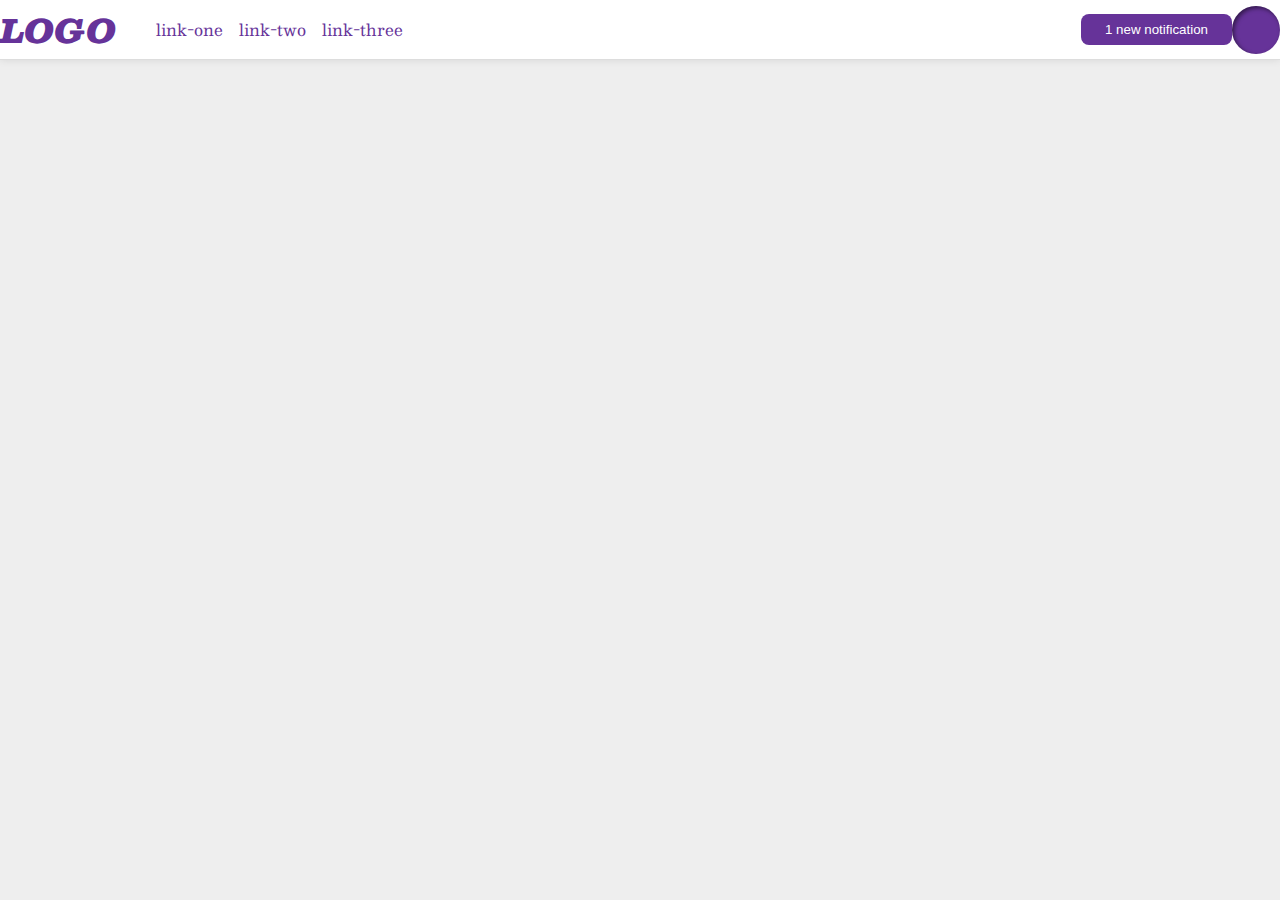
<file: flex/03-flex-header-2/index.html>
<!DOCTYPE html>
<html lang="en">
<head>
	<meta charset="UTF-8">
	<meta content="IE=edge" http-equiv="X-UA-Compatible">
	<meta content="width=device-width, initial-scale=1.0" name="viewport">
	<title>Flex Header 2</title>
	<link href="style.css" rel="stylesheet">
</head>
<body>
	<div class="header">
		<div class="left">
			<div class="logo">
				LOGO
			</div>
			<ul class="links">
				<li><a href="https://google.com">link-one</a></li>
				<li><a href="https://google.com">link-two</a></li>
				<li><a href="https://google.com">link-three</a></li>
			</ul>
		</div>
		<div class="right">
			<button class="notifications">
				1 new notification
			</button>
			<div class="profile-image"></div>
		</div>
	</div>
</body>
</html>
</file>
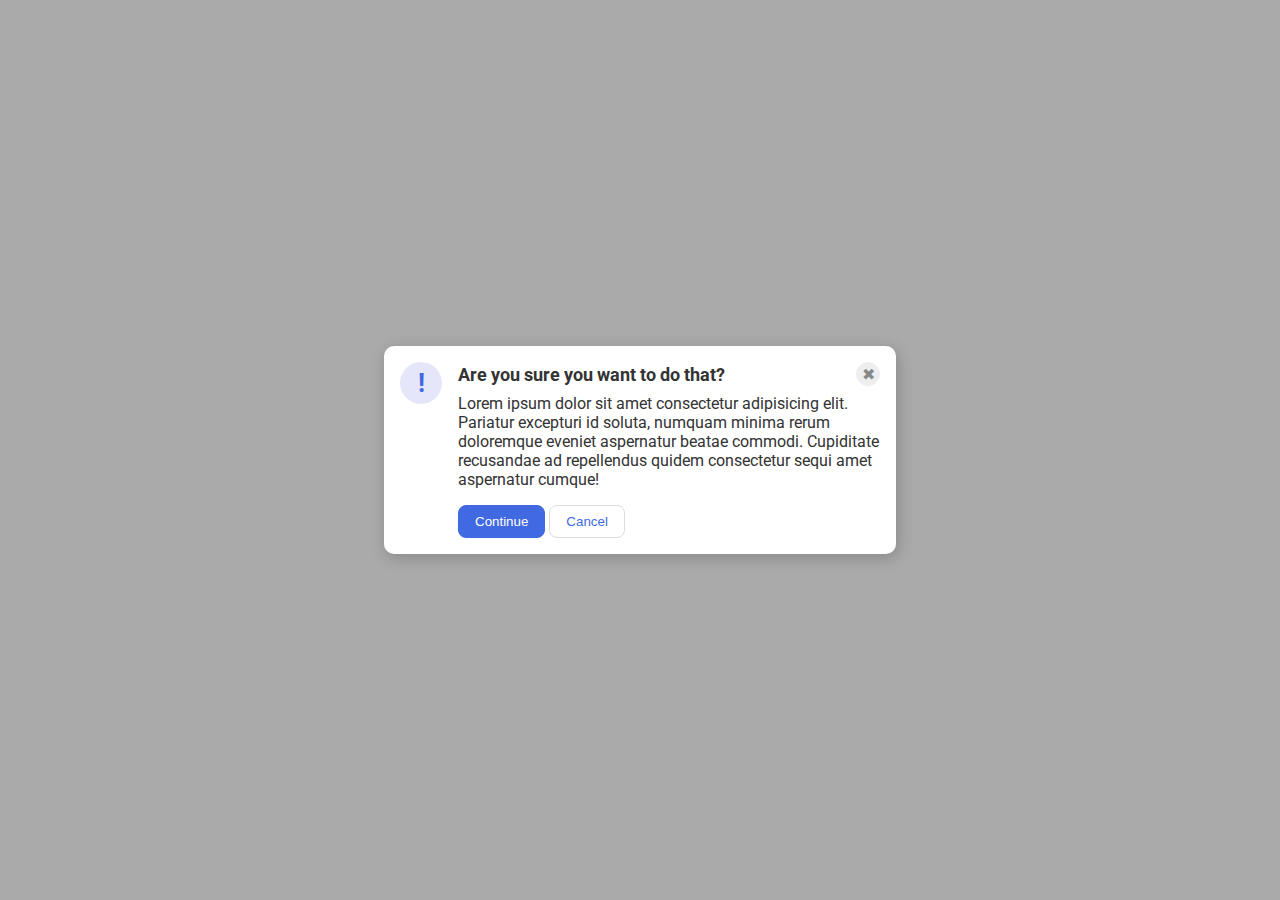
<file: flex/05-flex-modal/index.html>
<!DOCTYPE html>
<html lang="en">
<head>
	<meta charset="UTF-8">
	<meta content="IE=edge" http-equiv="X-UA-Compatible">
	<meta content="width=device-width, initial-scale=1.0" name="viewport">
	<link href="style.css" rel="stylesheet">
	<title>Modal</title>
</head>
<body>
	<div class="modal">
		<div class="icon">!</div>
		<div class="container">
			<div class="header">
				Are you sure you want to do that?
				<button class="close-button">✖</button>
			</div>
			<div class="text">
				Lorem ipsum dolor sit amet consectetur adipisicing elit. Pariatur excepturi id soluta, numquam
				minima rerum doloremque eveniet aspernatur beatae commodi. Cupiditate recusandae ad repellendus
				quidem consectetur sequi amet aspernatur cumque!
			</div>
			<button class="continue">Continue</button>
			<button class="cancel">Cancel</button>
		</div>
	</div>
</body>
</html>
</file>
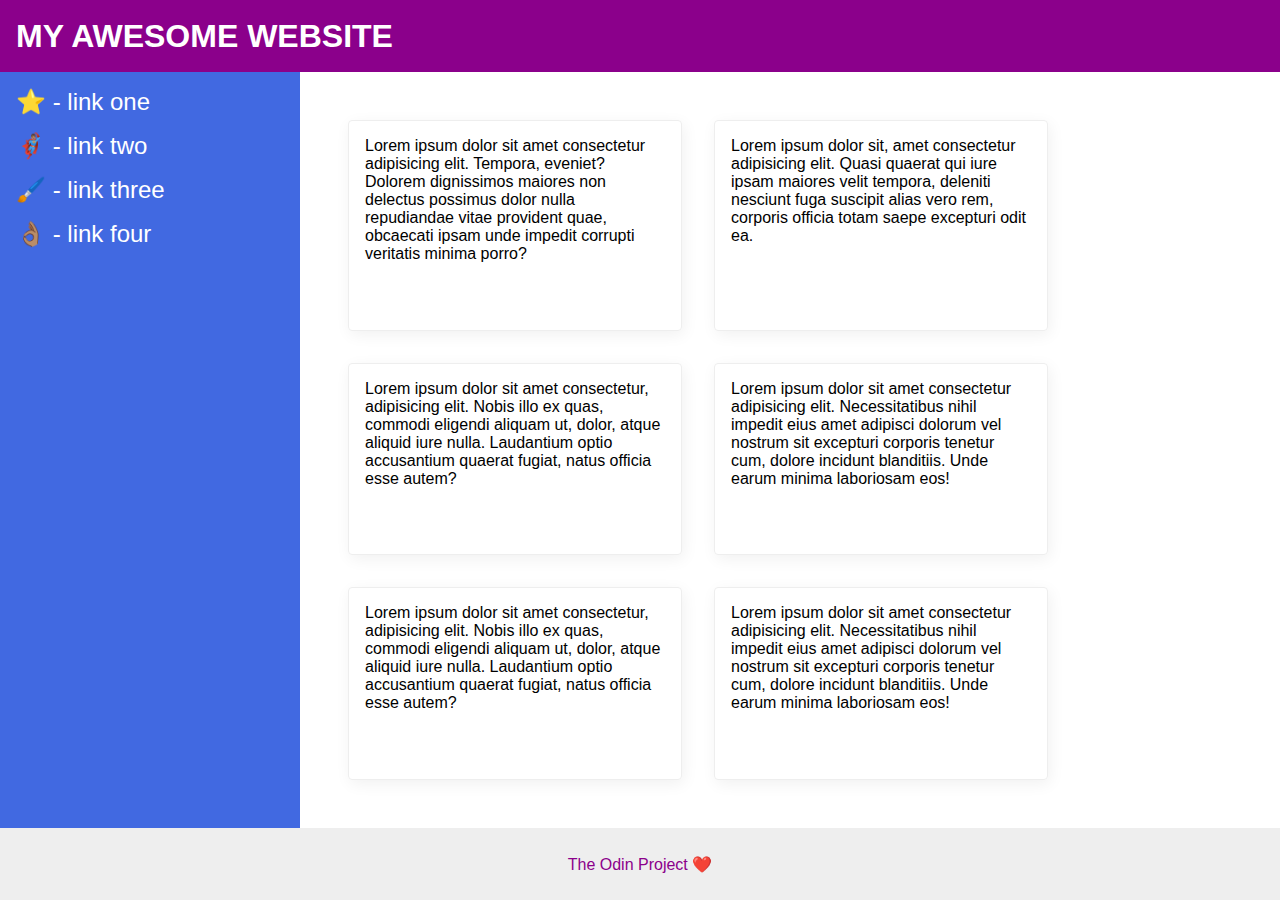
<file: flex/07-flex-layout-2/index.html>
<!DOCTYPE html>
<html lang="en">
<head>
	<meta charset="UTF-8">
	<meta content="IE=edge" http-equiv="X-UA-Compatible">
	<meta content="width=device-width, initial-scale=1.0" name="viewport">
	<title>The Holy Grail</title>
	<link href="style.css" rel="stylesheet">
</head>
<body>
	<div class="header">
		MY AWESOME WEBSITE
	</div>
	<div class="body">
		<div class="sidebar">
			<ul>
				<li><a href="#">⭐ - link one</a></li>
				<li><a href="#">🦸🏽‍♂️ - link two</a></li>
				<li><a href="#">🖌️ - link three</a></li>
				<li><a href="#">👌🏽 - link four</a></li>
			</ul>
		</div>
		<div class="container">
			<div class="card">Lorem ipsum dolor sit amet consectetur adipisicing elit. Tempora, eveniet? Dolorem
				dignissimos
				maiores non delectus possimus dolor nulla repudiandae vitae provident quae, obcaecati ipsam unde impedit
				corrupti veritatis minima porro?
			</div>
			<div class="card">Lorem ipsum dolor sit, amet consectetur adipisicing elit. Quasi quaerat qui iure ipsam
				maiores
				velit tempora, deleniti nesciunt fuga suscipit alias vero rem, corporis officia totam saepe excepturi
				odit
				ea.
			</div>
			<div class="card">Lorem ipsum dolor sit amet consectetur, adipisicing elit. Nobis illo ex quas, commodi
				eligendi
				aliquam ut, dolor, atque aliquid iure nulla. Laudantium optio accusantium quaerat fugiat, natus officia
				esse
				autem?
			</div>
			<div class="card">Lorem ipsum dolor sit amet consectetur adipisicing elit. Necessitatibus nihil impedit eius
				amet
				adipisci dolorum vel nostrum sit excepturi corporis tenetur cum, dolore incidunt blanditiis. Unde earum
				minima
				laboriosam eos!
			</div>
			<div class="card">Lorem ipsum dolor sit amet consectetur, adipisicing elit. Nobis illo ex quas, commodi
				eligendi
				aliquam ut, dolor, atque aliquid iure nulla. Laudantium optio accusantium quaerat fugiat, natus officia
				esse
				autem?
			</div>
			<div class="card">Lorem ipsum dolor sit amet consectetur adipisicing elit. Necessitatibus nihil impedit eius
				amet
				adipisci dolorum vel nostrum sit excepturi corporis tenetur cum, dolore incidunt blanditiis. Unde earum
				minima
				laboriosam eos!
			</div>

		</div>
	</div>
	<div class="footer">
		The Odin Project ❤️
	</div>
</body>
</html>
</file>
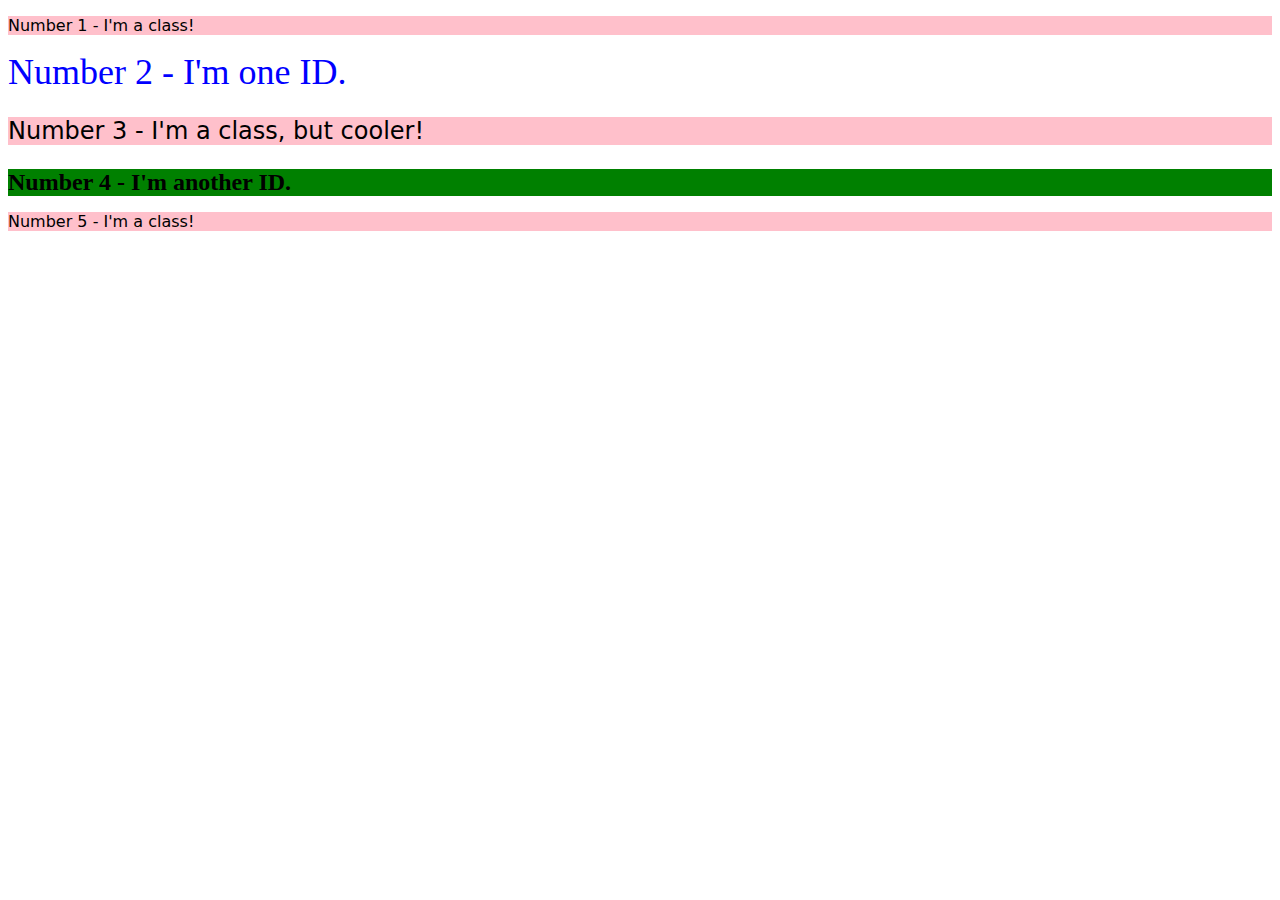
<file: foundations/02-class-id-selectors/index.html>
<!DOCTYPE html>
<html lang="en">
  <head>
    <meta charset="UTF-8">
    <meta http-equiv="X-UA-Compatible" content="IE=edge">
    <meta name="viewport" content="width=device-width, initial-scale=1.0">
    <title>Class and ID Selectors</title>
    <link rel="stylesheet" href="style.css">
  </head>
  <body>
    <p class="odd">Number 1 - I'm a class!</p>
    <div class="even" id="second">Number 2 - I'm one ID.</div>
    <p class="odd adjust-font-size" id="3rd">Number 3 - I'm a class, but cooler!</p>
    <div class="even" id="fourth">Number 4 - I'm another ID.</div>
    <p class="odd">Number 5 - I'm a class!</p>
  </body>
</html>
</file>
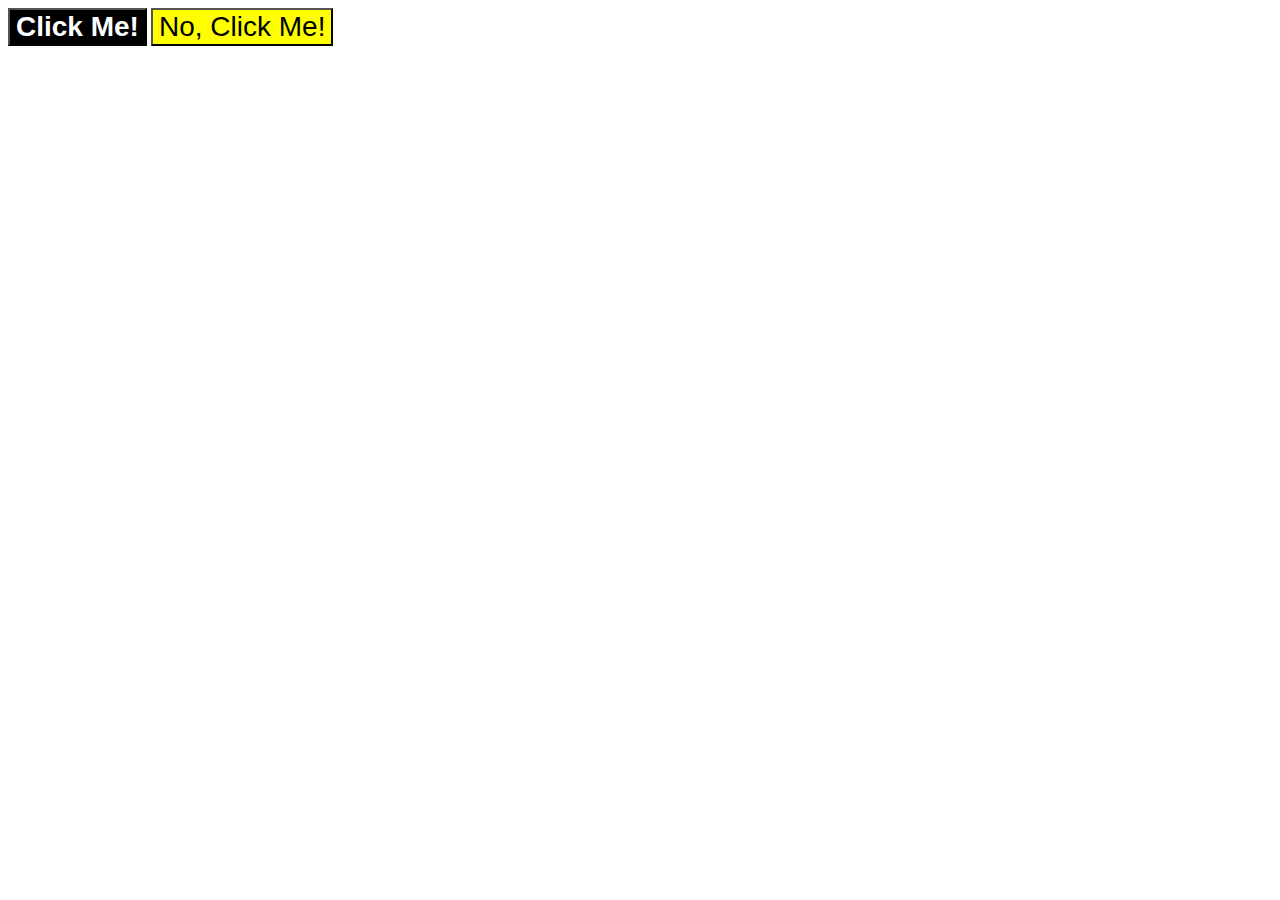
<file: foundations/03-grouping-selectors/index.html>
<!DOCTYPE html>
<html lang="en">
  <head>
    <meta charset="UTF-8">
    <meta http-equiv="X-UA-Compatible" content="IE=edge">
    <meta name="viewport" content="width=device-width, initial-scale=1.0">
    <title>Grouping Selectors</title>
    <link rel="stylesheet" href="style.css">
  </head>
  <body>
    <button class="font button1">Click Me!</button>
    <button class="font button2">No, Click Me!</button>
  </body>
</html>
</file>
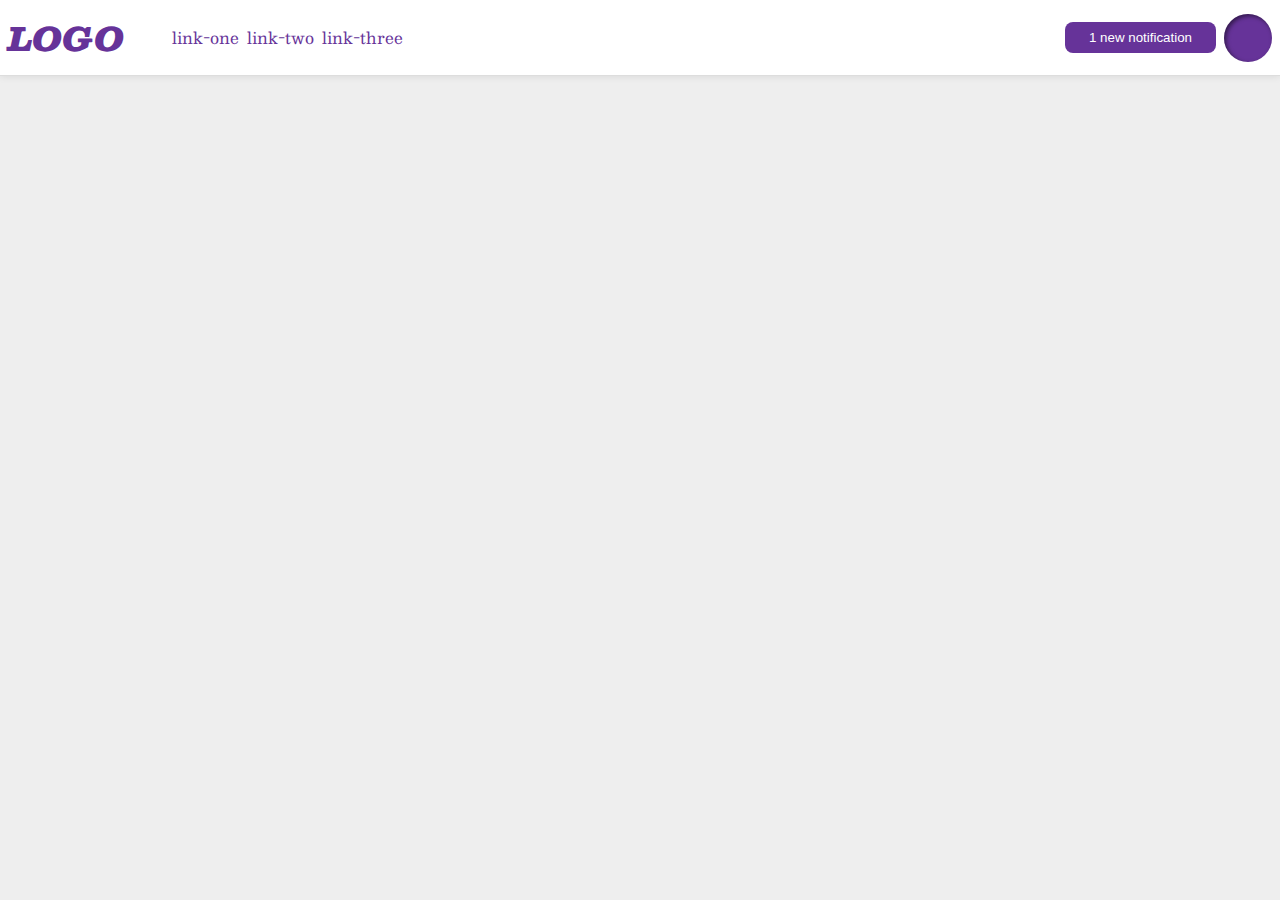
<file: foundations/flex/03-flex-header-2/index.html>
<!DOCTYPE html>
<html lang="en">
<head>
    <meta charset="UTF-8">
    <meta http-equiv="X-UA-Compatible" content="IE=edge">
    <meta name="viewport" content="width=device-width, initial-scale=1.0">
    <title>Flex Header 2</title>
    <link rel="stylesheet" href="style.css">
</head>
<body>
<div class="header">
    <div class="header-left">
        <div class="logo">
            LOGO
        </div>
        <ul class="links">
            <li><a href="https://google.com">link-one</a></li>
            <li><a href="https://google.com">link-two</a></li>
            <li><a href="https://google.com">link-three</a></li>
        </ul>
    </div>
    <div class="header-right">
        <button class="notifications">
            1 new notification
        </button>
        <div class="profile-image"></div>
    </div>
</div>
</body>
</html>
</file>
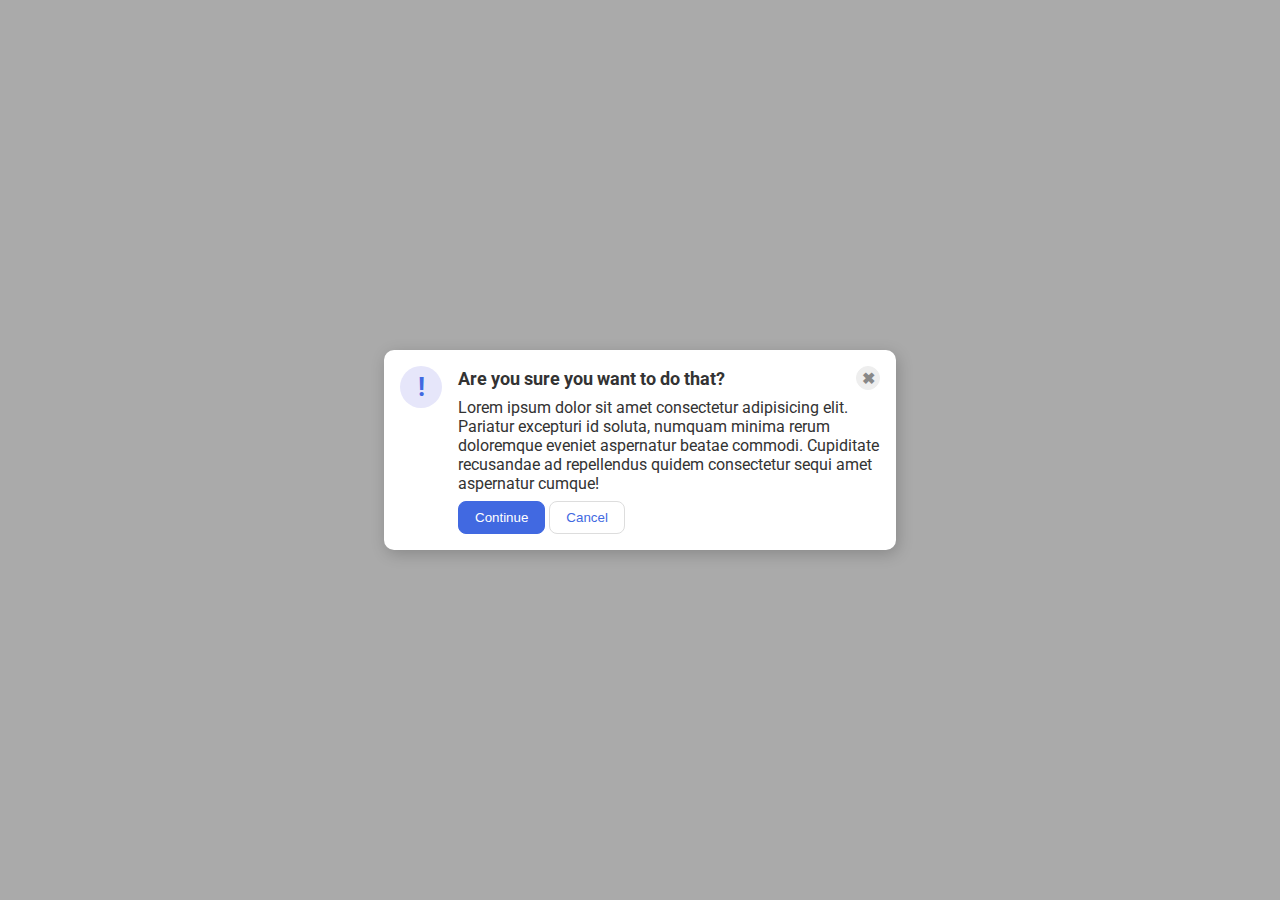
<file: foundations/flex/05-flex-modal/index.html>
<!DOCTYPE html>
<html lang="en">
<head>
    <meta charset="UTF-8">
    <meta http-equiv="X-UA-Compatible" content="IE=edge">
    <meta name="viewport" content="width=device-width, initial-scale=1.0">
    <link rel="stylesheet" href="style.css">
    <title>Modal</title>
</head>
<body>
<div class="modal">
    <div class="icon">!</div>
    <div class="modal-content">
        <div class="header">
            Are you sure you want to do that?
            <button class="close-button">✖</button>
        </div>
        <div class="text">Lorem ipsum dolor sit amet consectetur adipisicing elit. Pariatur excepturi id soluta, numquam
            minima rerum doloremque eveniet aspernatur beatae commodi. Cupiditate recusandae ad repellendus quidem
            consectetur sequi amet aspernatur cumque!
        </div>
        <button class="continue">Continue</button>
        <button class="cancel">Cancel</button>
    </div>
</div>
</body>
</html>
</file>
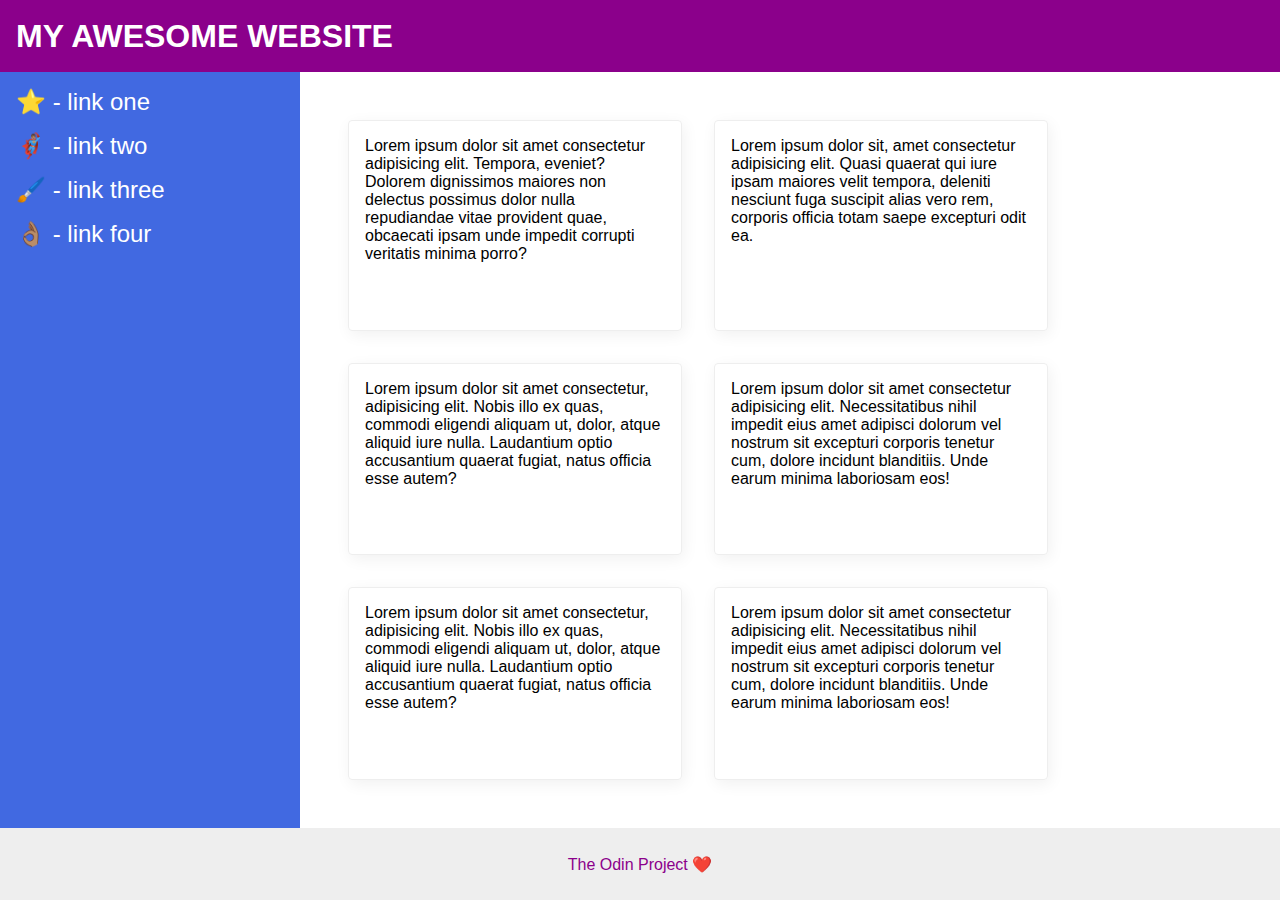
<file: foundations/flex/07-flex-layout-2/index.html>
<!DOCTYPE html>
<html lang="en">
<head>
    <meta charset="UTF-8">
    <meta http-equiv="X-UA-Compatible" content="IE=edge">
    <meta name="viewport" content="width=device-width, initial-scale=1.0">
    <title>The Holy Grail</title>
    <link rel="stylesheet" href="style.css">
</head>
<body>
<div class="header">
    MY AWESOME WEBSITE
</div>
<div class="container">
    <div class="sidebar">
        <ul>
            <li><a href="#">⭐ - link one</a></li>
            <li><a href="#">🦸🏽‍♂️ - link two</a></li>
            <li><a href="#">🖌️ - link three</a></li>
            <li><a href="#">👌🏽 - link four</a></li>
        </ul>
    </div>
    <div class="card-container">
        <div class="card">Lorem ipsum dolor sit amet consectetur adipisicing elit. Tempora, eveniet? Dolorem dignissimos
            maiores
            non delectus possimus dolor nulla repudiandae vitae provident quae, obcaecati ipsam unde impedit corrupti
            veritatis
            minima porro?
        </div>
        <div class="card">Lorem ipsum dolor sit, amet consectetur adipisicing elit. Quasi quaerat qui iure ipsam maiores
            velit
            tempora, deleniti nesciunt fuga suscipit alias vero rem, corporis officia totam saepe excepturi odit ea.
        </div>
        <div class="card">Lorem ipsum dolor sit amet consectetur, adipisicing elit. Nobis illo ex quas, commodi eligendi
            aliquam
            ut, dolor, atque aliquid iure nulla. Laudantium optio accusantium quaerat fugiat, natus officia esse autem?
        </div>
        <div class="card">Lorem ipsum dolor sit amet consectetur adipisicing elit. Necessitatibus nihil impedit eius
            amet
            adipisci dolorum vel nostrum sit excepturi corporis tenetur cum, dolore incidunt blanditiis. Unde earum
            minima
            laboriosam eos!
        </div>
        <div class="card">Lorem ipsum dolor sit amet consectetur, adipisicing elit. Nobis illo ex quas, commodi eligendi
            aliquam
            ut, dolor, atque aliquid iure nulla. Laudantium optio accusantium quaerat fugiat, natus officia esse autem?
        </div>
        <div class="card">Lorem ipsum dolor sit amet consectetur adipisicing elit. Necessitatibus nihil impedit eius
            amet
            adipisci dolorum vel nostrum sit excepturi corporis tenetur cum, dolore incidunt blanditiis. Unde earum
            minima
            laboriosam eos!
        </div>
    </div>
</div>
<div class="footer">
    The Odin Project ❤️
</div>
</body>
</html>
</file>
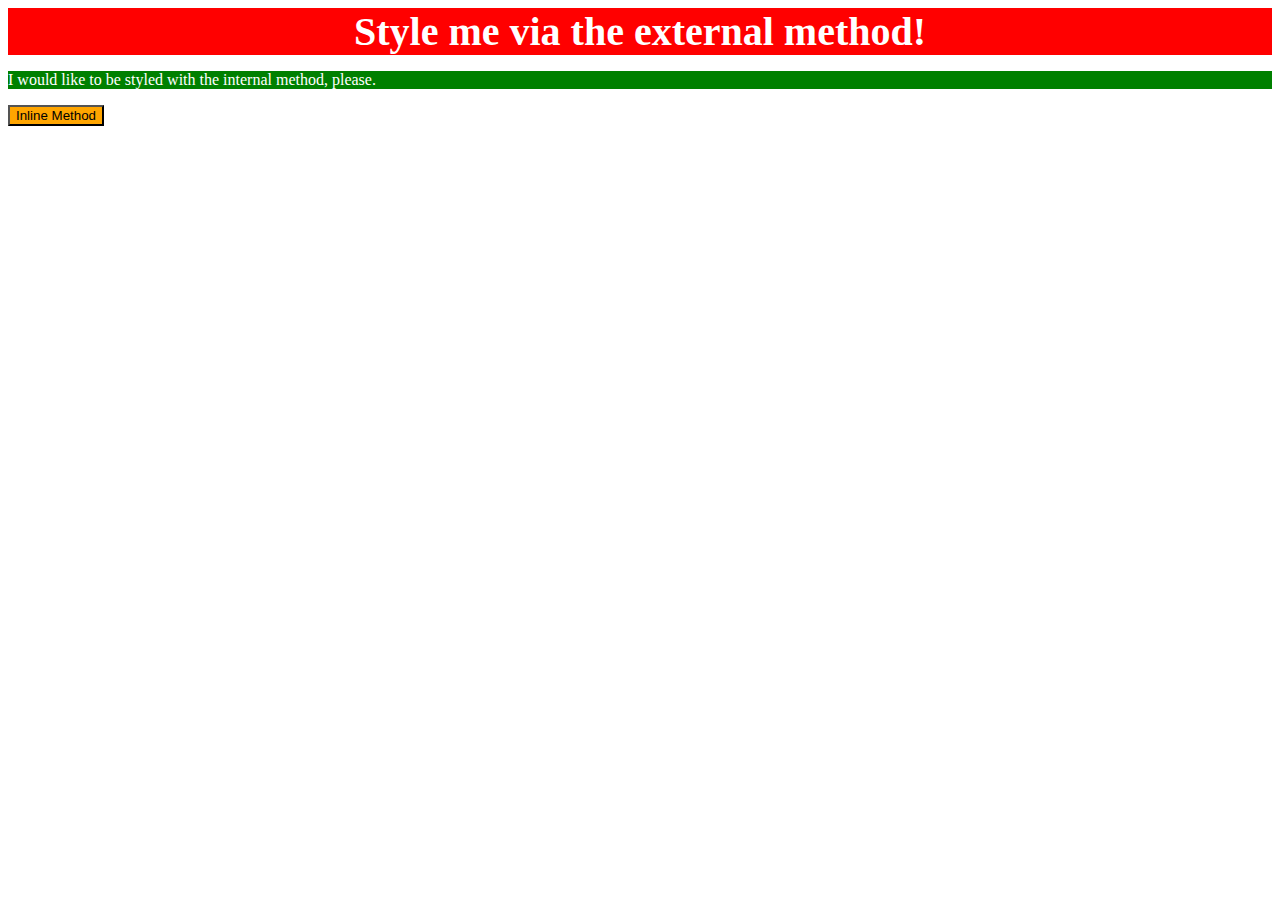
<file: foundations/intro-to-css/01-css-methods/index.html>
<!DOCTYPE html>
<html lang="en">
  <head>
    <meta charset="UTF-8">
    <meta http-equiv="X-UA-Compatible" content="IE=edge">
    <meta name="viewport" content="width=device-width, initial-scale=1.0">
    <title>Methods for Adding CSS</title>
    <link rel="stylesheet" href="style.css">
    <style>
      p {
        color: white;
        background-color: green;
        font-weight: 100;
      }
    </style>
  </head>
  <body>
    <div>Style me via the external method!</div>
    <p>I would like to be styled with the internal method, please.</p>
    <button style="color: black; background-color: orange">Inline Method</button>
  </body>
</html>
</file>
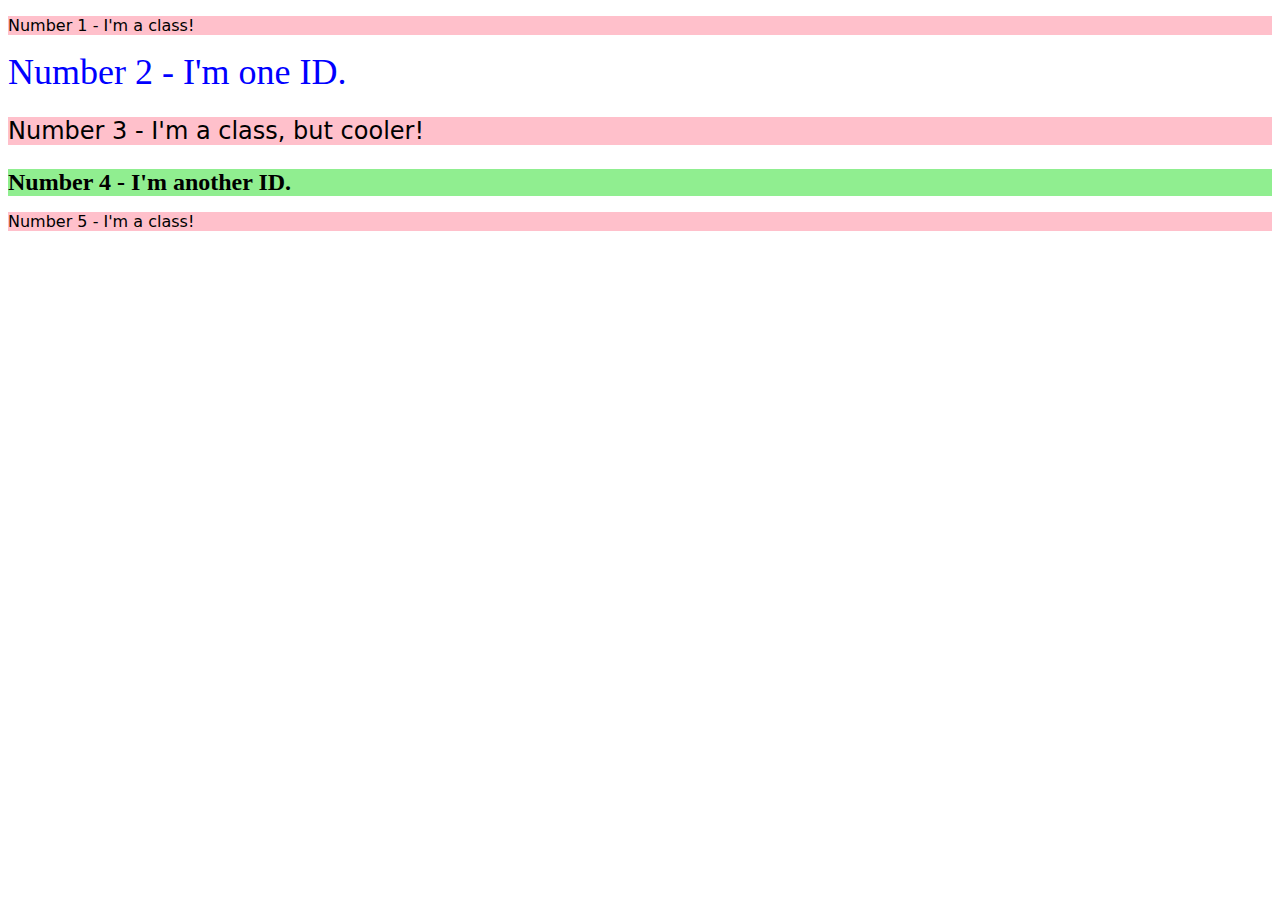
<file: foundations/intro-to-css/02-class-id-selectors/index.html>
<!DOCTYPE html>
<html lang="en">
  <head>
    <meta charset="UTF-8">
    <meta http-equiv="X-UA-Compatible" content="IE=edge">
    <meta name="viewport" content="width=device-width, initial-scale=1.0">
    <title>Class and ID Selectors</title>
    <link rel="stylesheet" href="style.css">
  </head>
  <body>
    <p class="odd">Number 1 - I'm a class!</p>
    <div id="second">Number 2 - I'm one ID.</div>
    <p class="odd adjust-font" >Number 3 - I'm a class, but cooler!</p>
    <div class="adjust-font" id="fourth">Number 4 - I'm another ID.</div>
    <p class="odd">Number 5 - I'm a class!</p>
  </body>
</html>
</file>
<file: flex/03-flex-header-2/style.css>
/* this is some magical font-importing.  
you'll learn about it later. */
@import url('https://fonts.googleapis.com/css2?family=Besley:ital,wght@0,400;1,900&display=swap');

body {
  margin: 0;
  background: #eee;
  font-family: Besley, serif;
}

.header {
  background: white;
  border-bottom: 1px solid #ddd;
  box-shadow: 0 0 8px rgba(0,0,0,.1);
  display: flex;
  justify-content: space-between;
}

.profile-image {
  background: rebeccapurple;
  box-shadow: inset 2px 2px 4px rgba(0,0,0,.5);
  border-radius: 50%;
  width: 48px;
  height: 48px;
}

.logo {
  color: rebeccapurple;
  font-size: 32px;
  font-weight: 900;
  font-style: italic;
}

button {
  border: none;
  border-radius: 8px;
  background: rebeccapurple;
  color: white;
  padding: 8px 24px;
}

a {
  /* this removes the line under our links */
  text-decoration: none;
  color: rebeccapurple;
}

ul {
  list-style-type: none;
  display: flex;
  gap: 16px;
}

.left, .right{
  display: flex;
  align-items: center;
}
</file>
<file: flex/05-flex-modal/style.css>
@import url('https://fonts.googleapis.com/css2?family=Roboto:wght@400;700&display=swap');

html, body {
  height: 100%;
}

body {
  font-family: Roboto, sans-serif;
  margin: 0;
  background: #aaa;
  color: #333;
  /* I'll give you this one for free lol */
  display: flex;
  align-items: center;
  justify-content: center;
}

.modal {
  background: white;
  width: 480px;
  border-radius: 10px;
  box-shadow: 2px 4px 16px rgba(0,0,0,.2);
  display: flex;
  gap: 16px;
  padding: 16px;
}

.header{
  display: flex;
  align-items: center;
  justify-content: space-between;
  font-size: 18px;
  font-weight: bold;
  margin-bottom: 8px;
}

.text{
  margin-bottom: 16px;
}

.icon {
  color: royalblue;
  font-size: 26px;
  font-weight: 700;
  background: lavender;
  width: 42px;
  height: 42px;
  border-radius: 50%;
  display: flex;
  align-items: center;
  justify-content: center;
  flex-shrink: 0;
}

.close-button {
  background: #eee;
  border-radius: 50%;
  color: #888;
  font-weight: 400;
  font-size: 16px;
  height: 24px;
  width: 24px;
  display: flex;
  align-items: center;
  justify-content: center;
  border: 1px solid #eee;
  padding: 0;
}

button {
  cursor: pointer;
  padding: 8px 16px;
  border-radius: 8px;
}

button.continue {
  background: royalblue;
  border: 1px solid royalblue;
  color: white;
}

button.cancel {
  background: white;
  border: 1px solid #ddd;
  color: royalblue;
}
</file>
<file: flex/07-flex-layout-2/style.css>
body {
    font-family: -apple-system, BlinkMacSystemFont, 'Segoe UI', Roboto, Oxygen, Ubuntu, Cantarell, 'Open Sans', 'Helvetica Neue', sans-serif;
    margin: 0;
    min-height: 100vh;
}

.header {
    height: 72px;
    background: darkmagenta;
    color: white;
}

.footer {
    height: 72px;
    background: #eee;
    color: darkmagenta;
}

.sidebar {
    width: 300px;
    background: royalblue;
    box-sizing: border-box;
}

.card {
    border: 1px solid #eee;
    box-shadow: 2px 4px 16px rgba(0, 0, 0, .06);
    border-radius: 4px;
}

body {
    display: flex;
    flex-direction: column;
}

.header {
    display: flex;
    align-items: center;
    padding: 0 16px;
    font-weight: 900;
    font-size: 32px;
}

.body {
    flex: 1;
    display: flex;
}

.sidebar {
    flex-shrink: 0;
    padding: 16px;
}

ul {
    list-style-type: none;
    margin: 0;
    padding: 0;
}

li {
    margin-bottom: 16px;
}

a {
    text-decoration: none;
    color: white;
    font-size: 24px;
}

.container {
    display: flex;
    padding: 48px;
    gap: 32px;
    flex-wrap: wrap;
}

.card {
    padding: 16px;
    width: 300px;
}

.footer {
    display: flex;
    align-items: center;
    justify-content: center;
}
</file>
<file: foundations/02-class-id-selectors/style.css>
.odd{
    background: #ffc0cb;
    font-family: Verdana, "DejaVu Sans", sans-serif;
}

#second{
    color: #0000ff;
    font-size: 36px;
}

.adjust-font-size{
    font-size: 24px;
}

#fourth{
    background: #008000;
    font-weight: bold;
    font-size: 24px;
}
</file>
<file: foundations/03-grouping-selectors/style.css>
.font{
    font-size: 28px;
    font-family: Helvetica, "Times New Roman", sans-serif;
}

.button1{
    background: black;
    color: white;
    font-weight: bold;
}

.button2{
    background: yellow;
    color: black;
}
</file>
<file: foundations/flex/03-flex-header-2/style.css>
/* this is some magical font-importing.  
you'll learn about it later. */
@import url('https://fonts.googleapis.com/css2?family=Besley:ital,wght@0,400;1,900&display=swap');

body {
    margin: 0;
    background: #eee;
    font-family: Besley, serif;
}

.header {
    background: white;
    border-bottom: 1px solid #ddd;
    box-shadow: 0 0 8px rgba(0, 0, 0, .1);
    display: flex;
    align-items: center;
    justify-content: space-between;
    padding: 8px;
}

.header-left, .header-right, ul {
    display: flex;
    align-items: center;
    gap: 8px;
}

.profile-image {
    background: rebeccapurple;
    box-shadow: inset 2px 2px 4px rgba(0, 0, 0, .5);
    border-radius: 50%;
    width: 48px;
    height: 48px;
}

.logo {
    color: rebeccapurple;
    font-size: 32px;
    font-weight: 900;
    font-style: italic;
}

button {
    border: none;
    border-radius: 8px;
    background: rebeccapurple;
    color: white;
    padding: 8px 24px;
}

a {
    /* this removes the line under our links */
    text-decoration: none;
    color: rebeccapurple;
}

ul {
    list-style-type: none;
}
</file>
<file: foundations/flex/05-flex-modal/style.css>
@import url('https://fonts.googleapis.com/css2?family=Roboto:wght@400;700&display=swap');

html, body {
    height: 100%;
}

body {
    font-family: Roboto, sans-serif;
    margin: 0;
    background: #aaa;
    color: #333;
    /* I'll give you this one for free lol */
    display: flex;
    align-items: center;
    justify-content: center;
}

.modal {
    background: white;
    width: 480px;
    border-radius: 10px;
    box-shadow: 2px 4px 16px rgba(0, 0, 0, .2);
    display: flex;
    gap: 16px;
    padding: 16px;
}

.header {
    display: flex;
    justify-content: space-between;
    align-items: center;
    font-weight: bold;
    font-size: 18px;
    margin-bottom: 8px;
}

.text{
    margin-bottom: 8px;
}

.icon {
    color: royalblue;
    font-size: 26px;
    font-weight: 700;
    background: lavender;
    width: 42px;
    height: 42px;
    border-radius: 50%;
    display: flex;
    align-items: center;
    justify-content: center;
    flex-shrink: 0;
}

.close-button {
    background: #eee;
    border-radius: 50%;
    color: #888;
    font-weight: bold;
    font-size: 16px;
    height: 24px;
    width: 24px;
    display: flex;
    align-items: center;
    justify-content: center;
    border: 1px solid #eee;
    padding: 0;
}

button {
    cursor: pointer;
    padding: 8px 16px;
    border-radius: 8px;
}

button.continue {
    background: royalblue;
    border: 1px solid royalblue;
    color: white;
}

button.cancel {
    background: white;
    border: 1px solid #ddd;
    color: royalblue;
}
</file>
<file: foundations/flex/07-flex-layout-2/style.css>
body {
    font-family: -apple-system, BlinkMacSystemFont, 'Segoe UI', Roboto, Oxygen, Ubuntu, Cantarell, 'Open Sans', 'Helvetica Neue', sans-serif;
    margin: 0;
    min-height: 100vh;
    display: flex;
    flex-direction: column;
    justify-content: space-between;
}

.header {
    display: flex;
    align-items: center;
    height: 72px;
    background: darkmagenta;
    color: white;
    font-weight: 900;
    font-size: 32px;
    padding: 0 16px;
}

.container {
    display: flex;
    flex: 1;
}

.sidebar{
    min-width: 300px;
    flex-shrink: 0;
    padding: 16px;
}

ul{
    list-style-type: none;
    margin: 0;
    padding: 0;
}

li{
    padding-bottom: 16px;
}

a{
    text-decoration: none;
    font-size: 24px;
    color: white;
}

.card-container{
    display: flex;
    padding: 48px;
    flex-wrap: wrap;
    gap: 32px;
}

.card {
    border: 1px solid #eee;
    box-shadow: 2px 4px 16px rgba(0, 0, 0, .06);
    border-radius: 4px;
    max-width: 300px;
    padding: 16px;
}

.footer {
    height: 72px;
    background: #eee;
    color: darkmagenta;
    display: flex;
    justify-content: center;
    align-items: center;
}

.sidebar {
    width: 300px;
    background: royalblue;
    box-sizing: border-box;
}
</file>
<file: foundations/intro-to-css/01-css-methods/style.css>
div {
    color: white;
    background-color: red;
    text-align: center;
    font-size: 40px;
    font-weight: bold;
}
</file>
<file: foundations/intro-to-css/02-class-id-selectors/style.css>
.odd {
    font-family: Verdana, "DejaVu Sans", sans-serif;
    background-color: #ffc0cb;
}

#second {
    color: #0000ff;
    font-size: 36px;
}

.adjust-font {
    font-size: 24px;
}

#fourth{
    background-color: #90ee90;
    font-weight: bold;
}
</file>
